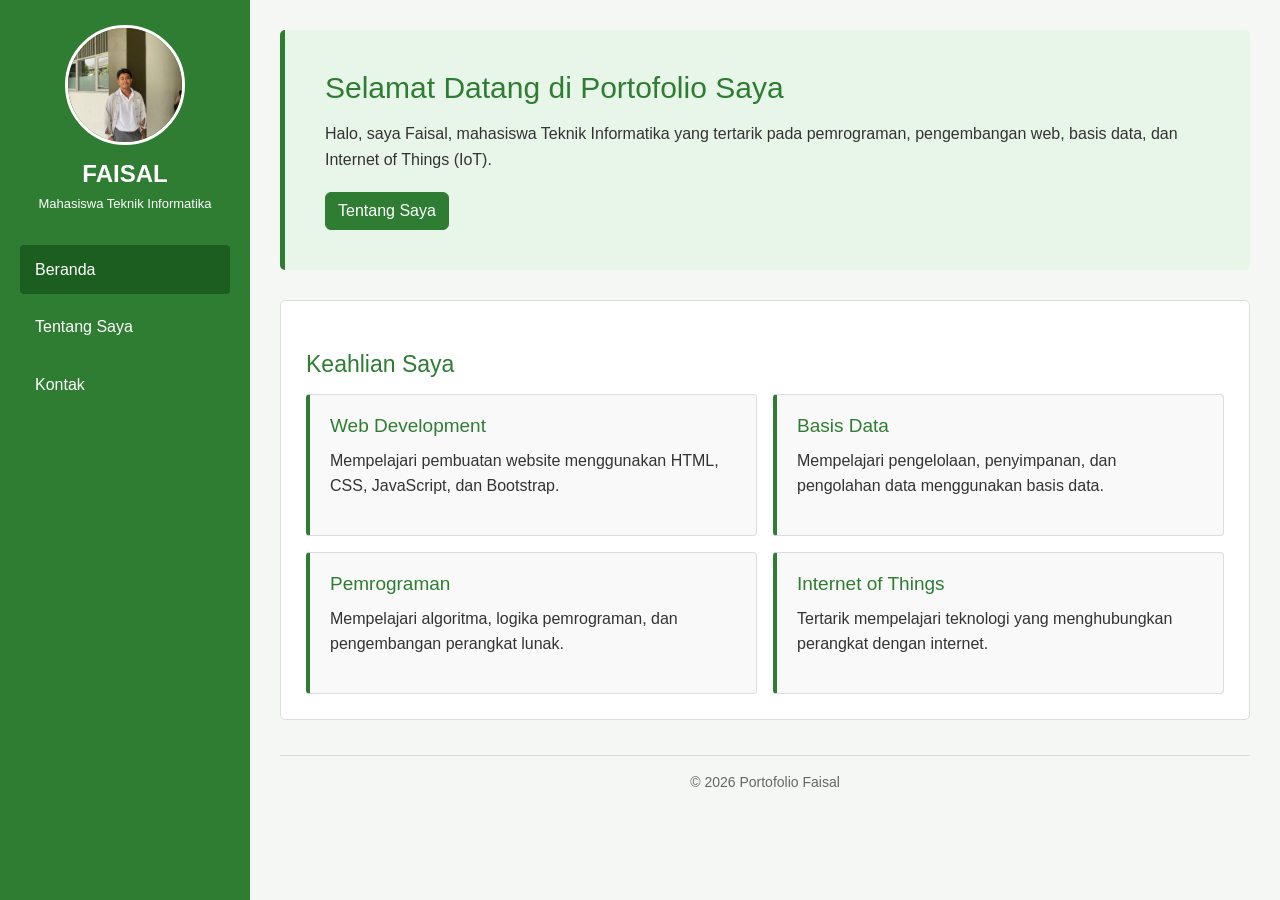
<file: index.html>
<!DOCTYPE html>
<html lang="id">
<head>
    <meta charset="UTF-8">
    <meta name="viewport" content="width=device-width, initial-scale=1.0">

    <title>Beranda - Portofolio Faisal</title>

    <!-- Bootstrap 5 -->
    <link href="https://cdn.jsdelivr.net/npm/bootstrap@5.3.8/dist/css/bootstrap.min.css"
          rel="stylesheet">

    <!-- CSS Sendiri -->
    <link rel="stylesheet" href="style.css">
</head>
<body>

    <!-- Sidebar -->
    <nav class="sidebar">
        <div class="profile">
            <img src="faisal1.jpg" alt="Foto Faisal">
            <h3>FAISAL</h3>
            <p>Mahasiswa Teknik Informatika</p>
        </div>

        <ul class="nav flex-column">
            <li class="nav-item">
                <a class="nav-link active" href="index.html">Beranda</a>
            </li>
            <li class="nav-item">
                <a class="nav-link" href="about.html">Tentang Saya</a>
            </li>
            <li class="nav-item">
                <a class="nav-link" href="kontak.html">Kontak</a>
            </li>
        </ul>
    </nav>

    <!-- Konten Utama -->
    <main class="main-content">
        <section class="welcome">
            <h1>Selamat Datang di Portofolio Saya</h1>
            <p>
                Halo, saya Faisal, mahasiswa Teknik Informatika yang
                tertarik pada pemrograman, pengembangan web, basis data,
                dan Internet of Things (IoT).
            </p>

            <a href="about.html" class="btn btn-success">
                Tentang Saya
            </a>
        </section>

        <section class="content-section">
            <h2>Keahlian Saya</h2>

            <div class="row g-3">
                <div class="col-md-6">
                    <div class="skill-card">
                        <h4>Web Development</h4>
                        <p>
                            Mempelajari pembuatan website menggunakan
                            HTML, CSS, JavaScript, dan Bootstrap.
                        </p>
                    </div>
                </div>

                <div class="col-md-6">
                    <div class="skill-card">
                        <h4>Basis Data</h4>
                        <p>
                            Mempelajari pengelolaan, penyimpanan,
                            dan pengolahan data menggunakan basis data.
                        </p>
                    </div>
                </div>

                <div class="col-md-6">
                    <div class="skill-card">
                        <h4>Pemrograman</h4>
                        <p>
                            Mempelajari algoritma, logika pemrograman,
                            dan pengembangan perangkat lunak.
                        </p>
                    </div>
                </div>

                <div class="col-md-6">
                    <div class="skill-card">
                        <h4>Internet of Things</h4>
                        <p>
                            Tertarik mempelajari teknologi yang
                            menghubungkan perangkat dengan internet.
                        </p>
                    </div>
                </div>
            </div>
        </section>

        <footer>
            <p>&copy; 2026 Portofolio Faisal</p>
        </footer>
    </main>

</body>
</html>
</file>
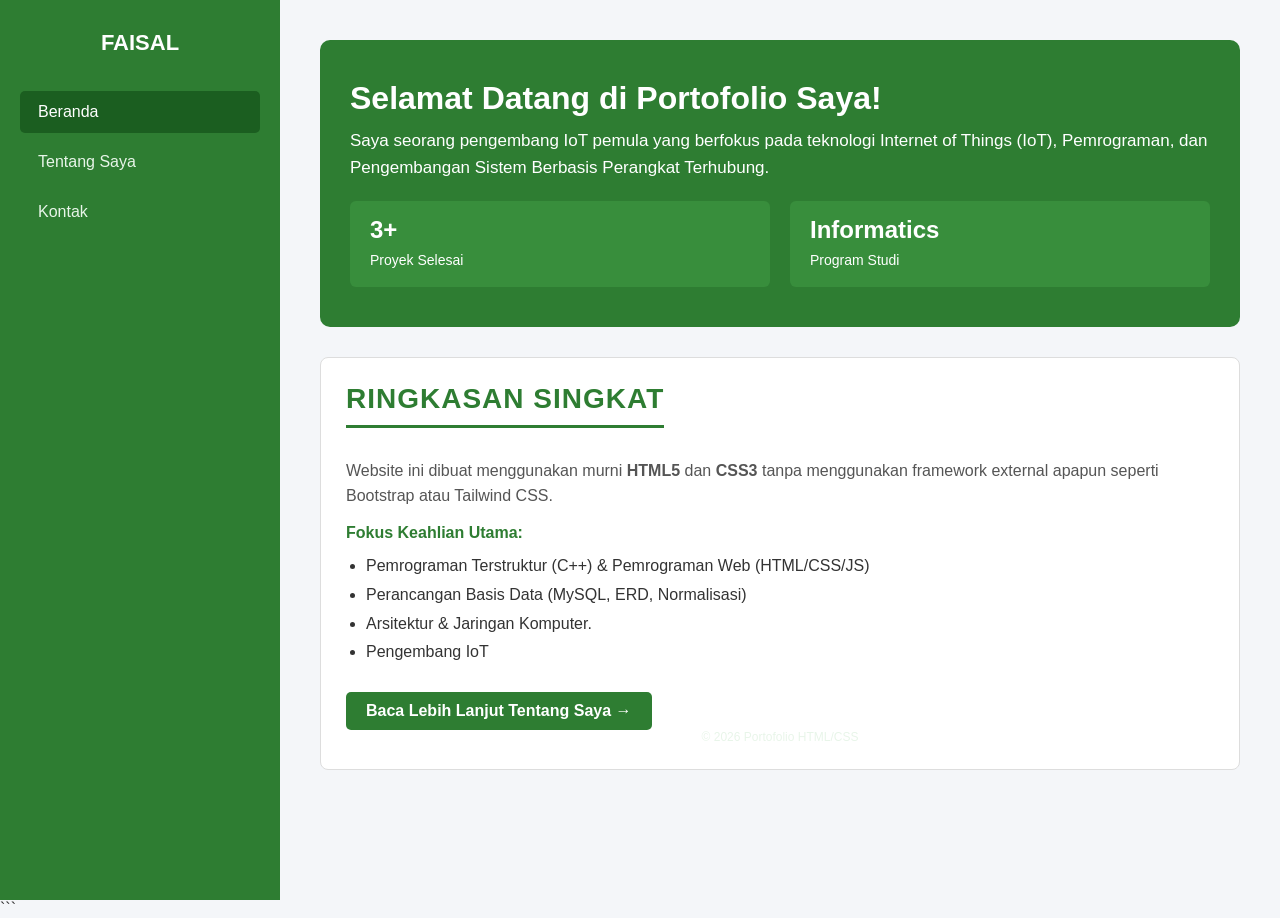
<file: portofolio/index.html>
<DOCTYPE html>
<html lang="id">
<head>
    <meta charset="UTF-8">
    <meta name="viewport" content="width=device-width, initial-scale=1.0">

    <title>Portofolio Pribadi - Beranda</title>

    <link rel="stylesheet" href="style.css">

    <style>
        .hero-banner {
            background-color: #2e7d32;
            color: white;
            padding: 40px 30px;
            border-radius: 10px;
            margin-bottom: 30px;
        }

        .hero-banner h1 {
            font-size: 32px;
            margin-bottom: 10px;
        }

        .hero-banner p {
            font-size: 17px;
            line-height: 1.6;
        }

        .quick-stats {
            display: flex;
            gap: 20px;
            margin-top: 20px;
        }

        .stat-box {
            background-color: #388e3c;
            padding: 15px 20px;
            border-radius: 6px;
            flex: 1;
        }

        .stat-box h3 {
            font-size: 24px;
            color: white;
            margin-bottom: 5px;
        }

        .stat-box p {
            font-size: 14px;
        }

        .focus-title {
            margin-bottom: 10px;
            color: #2e7d32;
        }

        .focus-list {
            margin-left: 20px;
            line-height: 1.8;
        }

        .about-button {
            display: inline-block;
            background-color: #2e7d32;
            color: white;
            padding: 10px 20px;
            border: none;
            border-radius: 5px;
            text-decoration: none;
            font-weight: bold;
        }

        .about-button:hover {
            background-color: #1b5e20;
        }

        @media (max-width: 768px) {
            .quick-stats {
                flex-direction: column;
            }
        }
    </style>
</head>

<body>

    <!-- Sidebar -->
    <header class="sidebar">

        <h1>
            <a href="index.html">FAISAL</a>
        </h1>

        <nav class="nav-menu">
            <ul>

                <li>
                    <a href="index.html" class="active">
                        Beranda
                    </a>
                </li>

                <li>
                    <a href="about.html">
                        Tentang Saya
                    </a>
                </li>

                <li>
                    <a href="kontak.html">
                        Kontak
                    </a>
                </li>

            </ul>
        </nav>

       

    </header>


    <!-- Konten Utama -->
    <main class="main-content">

        <!-- Bagian Selamat Datang -->
        <section class="hero-banner">

            <h1>
                Selamat Datang di Portofolio Saya!
            </h1>

            <p>
                Saya seorang pengembang IoT pemula yang berfokus
                pada teknologi Internet of Things (IoT), Pemrograman,
                dan Pengembangan Sistem Berbasis Perangkat Terhubung.

            </p>

            <div class="quick-stats">

                <div class="stat-box">
                    <h3>3+</h3>
                    <p>Proyek Selesai</p>
                </div>

                <div class="stat-box">
                    <h3>Informatics</h3>
                    <p>Program Studi</p>
                </div>

            </div>

        </section>


        <!-- Ringkasan -->
        <section class="card">

            <div class="page-header">
                <h2>Ringkasan Singkat</h2>
            </div>

            <p style="
                margin-bottom: 15px;
                color: #555555;
                line-height: 1.6;
            ">
                Website ini dibuat menggunakan murni
                <strong>HTML5</strong> dan <strong>CSS3</strong>
                tanpa menggunakan framework external apapun
                seperti Bootstrap atau Tailwind CSS.
            </p>


            <h4 class="focus-title">
                Fokus Keahlian Utama:
            </h4>

            <ul class="focus-list">

                <li>
                    Pemrograman Terstruktur (C++)
                    & Pemrograman Web (HTML/CSS/JS)
                </li>

                <li>
                    Perancangan Basis Data
                    (MySQL, ERD, Normalisasi)
                </li>

                <li>
                    Arsitektur & Jaringan Komputer.
                </li>
                <li>
                    Pengembang IoT
                </li>

            </ul>


            <div style="margin-top: 25px;">

                <a
                    href="about.html"
                    class="about-button"
                >
                    Baca Lebih Lanjut Tentang Saya →
                </a>

                 <div class="sidebar-footer">
            <p>&copy; 2026 Portofolio HTML/CSS</p>
        </div>

            </div>

        </section>

    </main>

</body>
</html>
```
</file>
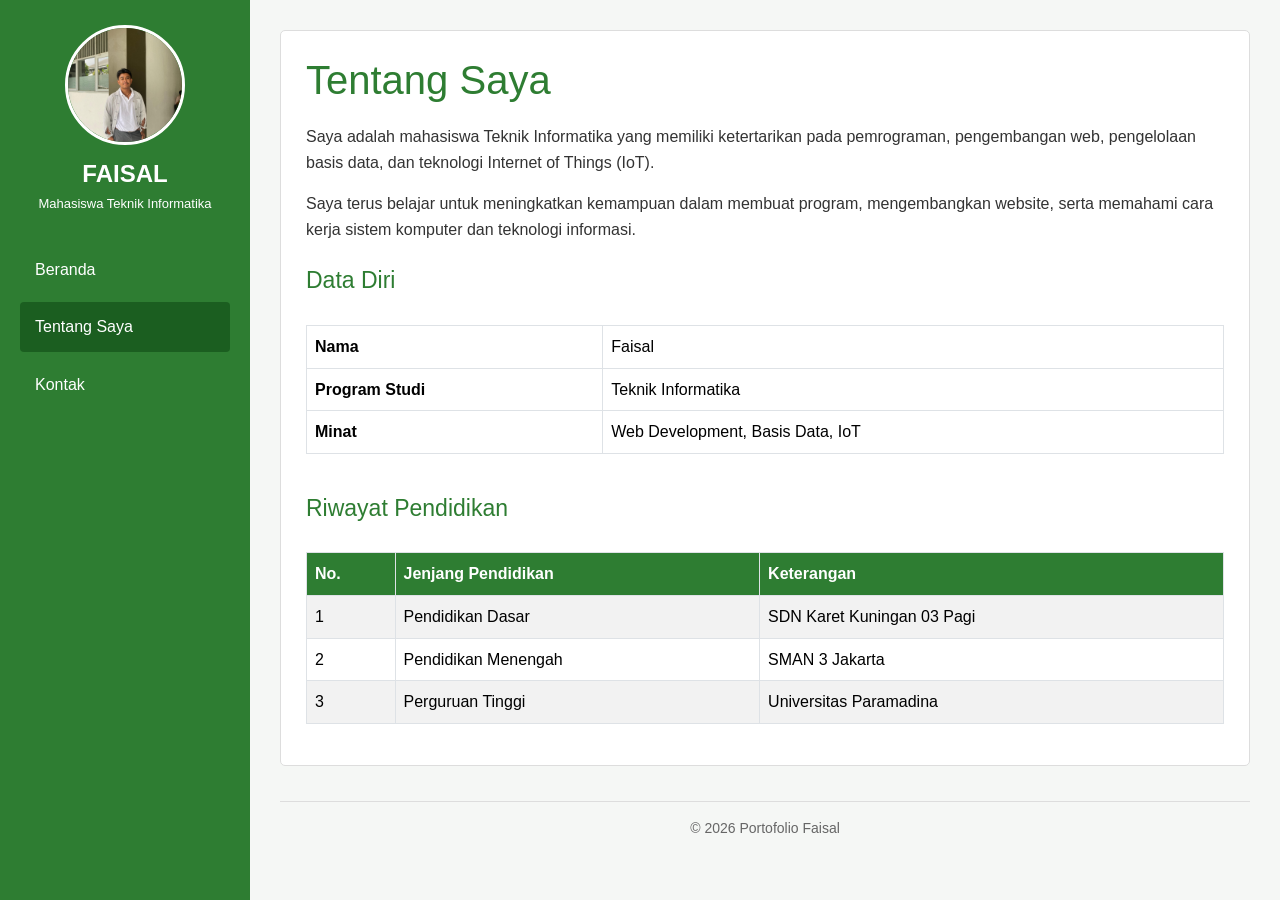
<file: about.html>
<!DOCTYPE html>
<html lang="id">
<head>
    <meta charset="UTF-8">
    <meta name="viewport" content="width=device-width, initial-scale=1.0">

    <title>Tentang Saya - Portofolio Faisal</title>

    <!-- Bootstrap 5 -->
    <link href="https://cdn.jsdelivr.net/npm/bootstrap@5.3.8/dist/css/bootstrap.min.css"
          rel="stylesheet">

    <!-- CSS Sendiri -->
    <link rel="stylesheet" href="style.css">
</head>
<body>

    <!-- Sidebar -->
    <nav class="sidebar">
        <div class="profile">
            <img src="faisal1.jpg" alt="Foto Faisal">
            <h3>FAISAL</h3>
            <p>Mahasiswa Teknik Informatika</p>
        </div>

        <ul class="nav flex-column">
            <li class="nav-item">
                <a class="nav-link" href="index.html">Beranda</a>
            </li>
            <li class="nav-item">
                <a class="nav-link active" href="about.html">Tentang Saya</a>
            </li>
            <li class="nav-item">
                <a class="nav-link" href="kontak.html">Kontak</a>
            </li>
        </ul>
    </nav>

    <!-- Konten Utama -->
    <main class="main-content">
        <section class="content-section">
            <h1>Tentang Saya</h1>

            <p>
                Saya adalah mahasiswa Teknik Informatika yang memiliki
                ketertarikan pada pemrograman, pengembangan web,
                pengelolaan basis data, dan teknologi Internet of Things
                (IoT).
            </p>

            <p>
                Saya terus belajar untuk meningkatkan kemampuan dalam
                membuat program, mengembangkan website, serta memahami
                cara kerja sistem komputer dan teknologi informasi.
            </p>

            <h2>Data Diri</h2>

            <div class="table-responsive">
                <table class="table table-bordered">
                    <tbody>
                        <tr>
                            <th>Nama</th>
                            <td>Faisal</td>
                        </tr>
                        <tr>
                            <th>Program Studi</th>
                            <td>Teknik Informatika</td>
                        </tr>
                        <tr>
                            <th>Minat</th>
                            <td>Web Development, Basis Data, IoT</td>
                        </tr>
                    </tbody>
                </table>
            </div>

            <h2>Riwayat Pendidikan</h2>

            <div class="table-responsive">
                <table class="table table-bordered table-striped">
                    <thead>
                        <tr>
                            <th>No.</th>
                            <th>Jenjang Pendidikan</th>
                            <th>Keterangan</th>
                        </tr>
                    </thead>
                    <tbody>
                        <tr>
                            <td>1</td>
                            <td>Pendidikan Dasar</td>
                            <td>SDN Karet Kuningan 03 Pagi</td>
                        </tr>
                        <tr>
                            <td>2</td>
                            <td>Pendidikan Menengah</td>
                            <td>SMAN 3 Jakarta</td>
                        </tr>
                        <tr>
                            <td>3</td>
                            <td>Perguruan Tinggi</td>
                            <td>Universitas Paramadina</td>
                        </tr>
                    </tbody>
                </table>
            </div>
        </section>

        <footer>
            <p>&copy; 2026 Portofolio Faisal</p>
        </footer>
    </main>

</body>
</html>
</file>
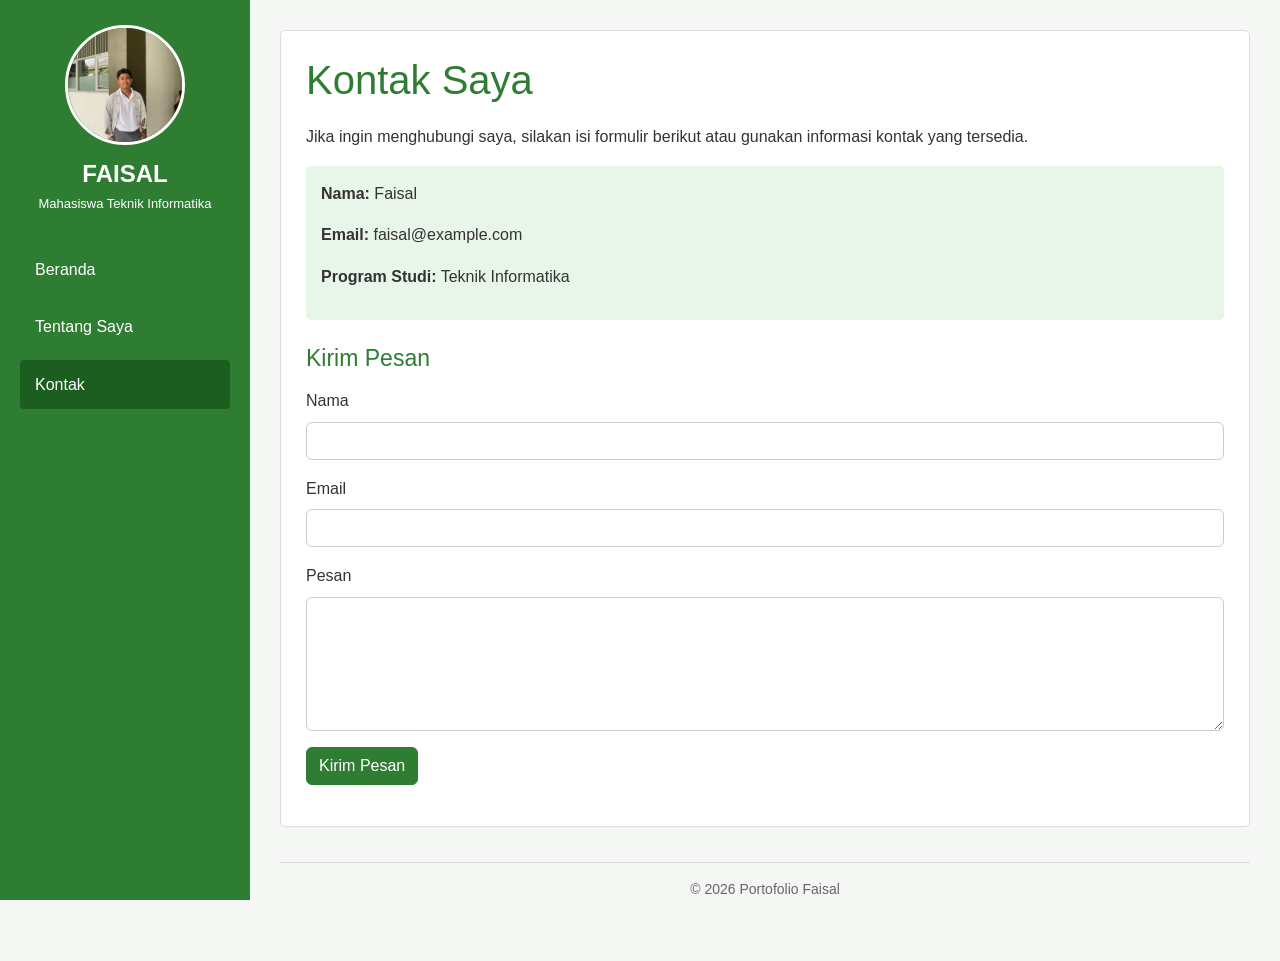
<file: kontak.html>
<!DOCTYPE html>
<html lang="id">
<head>
    <meta charset="UTF-8">
    <meta name="viewport" content="width=device-width, initial-scale=1.0">

    <title>Kontak - Portofolio Faisal</title>

    <!-- Bootstrap 5 -->
    <link href="https://cdn.jsdelivr.net/npm/bootstrap@5.3.8/dist/css/bootstrap.min.css"
          rel="stylesheet">

    <!-- CSS Sendiri -->
    <link rel="stylesheet" href="style.css">
</head>
<body>

    <!-- Sidebar -->
    <nav class="sidebar">
        <div class="profile">
            <img src="faisal1.jpg" alt="Foto Faisal">
            <h3>FAISAL</h3>
            <p>Mahasiswa Teknik Informatika</p>
        </div>

        <ul class="nav flex-column">
            <li class="nav-item">
                <a class="nav-link" href="index.html">Beranda</a>
            </li>
            <li class="nav-item">
                <a class="nav-link" href="about.html">Tentang Saya</a>
            </li>
            <li class="nav-item">
                <a class="nav-link active" href="kontak.html">Kontak</a>
            </li>
        </ul>
    </nav>

    <!-- Konten Utama -->
    <main class="main-content">
        <section class="content-section">
            <h1>Kontak Saya</h1>

            <p>
                Jika ingin menghubungi saya, silakan isi formulir
                berikut atau gunakan informasi kontak yang tersedia.
            </p>

            <div class="contact-info">
                <p><strong>Nama:</strong> Faisal</p>
                <p><strong>Email:</strong> faisal@example.com</p>
                <p><strong>Program Studi:</strong> Teknik Informatika</p>
            </div>

            <h2>Kirim Pesan</h2>

            <form id="contactForm">
                <div class="mb-3">
                    <label for="nama" class="form-label">Nama</label>
                    <input type="text" class="form-control"
                           id="nama" name="nama" required>
                </div>

                <div class="mb-3">
                    <label for="email" class="form-label">Email</label>
                    <input type="email" class="form-control"
                           id="email" name="email" required>
                </div>

                <div class="mb-3">
                    <label for="pesan" class="form-label">Pesan</label>
                    <textarea class="form-control"
                              id="pesan" name="pesan"
                              rows="5" required></textarea>
                </div>

                <button type="submit" class="btn btn-success">
                    Kirim Pesan
                </button>
            </form>

            <div id="formMessage" class="mt-3"></div>
        </section>

        <footer>
            <p>&copy; 2026 Portofolio Faisal</p>
        </footer>
    </main>

    <script>
        document.getElementById("contactForm").addEventListener("submit", function(event) {
            event.preventDefault();

            document.getElementById("formMessage").textContent =
                "Formulir berhasil diisi. Fitur pengiriman pesan belum terhubung ke server.";

            document.getElementById("formMessage").className =
                "alert alert-info mt-3";

            this.reset();
        });
    </script>

</body>
</html>
</file>
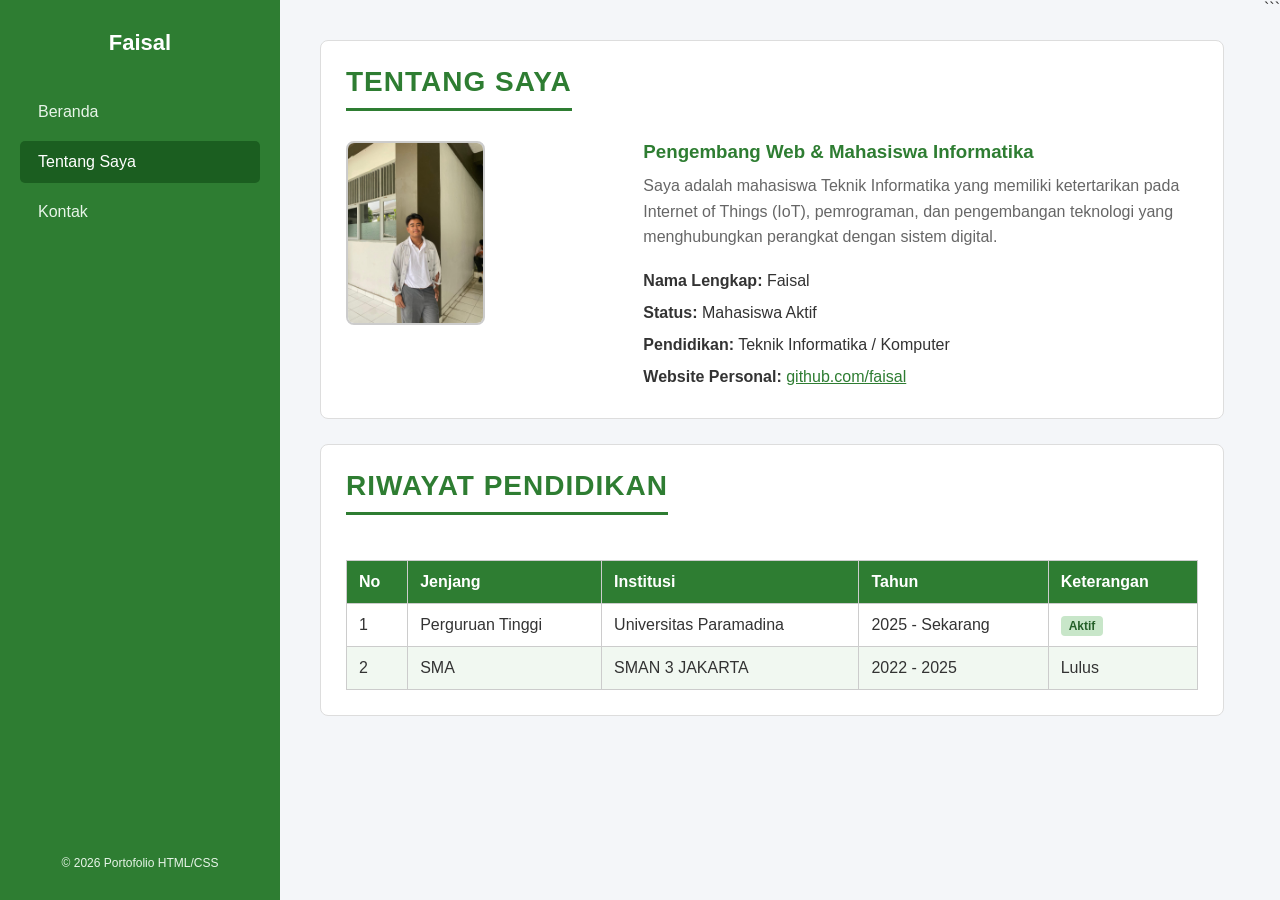
<file: portofolio/about.html>
<!DOCTYPE html>
<html lang="id">
<head>
    <meta charset="UTF-8">
    <meta name="viewport" content="width=device-width, initial-scale=1.0">

    <title>Portofolio Pribadi - Tentang Saya</title>

    <link rel="stylesheet" href="style.css">

    <style>
        .profile-grid {
            display: grid;
            grid-template-columns: 1fr 2fr;
            gap: 20px;
        }

        .custom-table {
            width: 100%;
            border-collapse: collapse;
            margin-top: 15px;
        }

        .custom-table th,
        .custom-table td {
            border: 1px solid #ccc;
            padding: 12px;
            text-align: left;
        }

        .custom-table th {
            background-color: #2e7d32;
            color: white;
        }

        .custom-table tr:nth-child(even) {
            background-color: #f1f8f1;
        }

        .custom-table tr:hover {
            background-color: #e8f5e9;
        }
    </style>
</head>

<body>

    <!-- Sidebar -->
    <header class="sidebar">

        <h1>
            <a href="index.html">Faisal</a>
        </h1>

        <nav class="nav-menu">
            <ul>
                <li>
                    <a href="index.html">Beranda</a>
                </li>

                <li>
                    <a href="about.html" class="active">
                        Tentang Saya
                    </a>
                </li>

                <li>
                    <a href="kontak.html">Kontak</a>
                </li>
            </ul>
        </nav>

        <div class="sidebar-footer">
            <p>&copy; 2026 Portofolio HTML/CSS</p>
        </div>

    </header>


    <!-- Konten Utama -->
    <main class="main-content">

        <section class="card">

            <div class="page-header">
                <h2>Tentang Saya</h2>
            </div>

            <div class="profile-grid">

                <div>
                    <img
                        src="faisal1.jpg"
                        alt="Foto Formal"
                        style="
                            width: 50%;
                            border-radius: 8px;
                            border: 2px solid #ccc;
                        "
                    >
                </div>

                <div>

                    <h3 style="
                        color: #2e7d32;
                        margin-bottom: 10px;
                    ">
                        Pengembang Web & Mahasiswa Informatika
                    </h3>

                    <p style="
                        color: #666;
                        margin-bottom: 15px;
                        line-height: 1.6;
                    ">
                        Saya adalah mahasiswa Teknik Informatika
                        yang memiliki ketertarikan pada Internet of Things (IoT),
                        pemrograman, dan pengembangan teknologi
                        yang menghubungkan perangkat dengan sistem digital.

                    </p>

                    <ul style="
                        list-style: none;
                        line-height: 2;
                    ">

                        <li>
                            <strong>Nama Lengkap:</strong>
                            Faisal
                        </li>

                        <li>
                            <strong>Status:</strong>
                            Mahasiswa Aktif
                        </li>

                        <li>
                            <strong>Pendidikan:</strong>
                            Teknik Informatika / Komputer
                        </li>

                        <li>
                            <strong>Website Personal:</strong>

                            <a
                                href="https://github.com"
                                target="_blank"
                                style="color: #2e7d32;"
                            >
                                github.com/faisal
                            </a>
                        </li>

                    </ul>

                </div>

            </div>

        </section>


        <section class="card">

            <div class="page-header">
                <h2>Riwayat Pendidikan</h2>
            </div>

            <table class="custom-table">

                <thead>
                    <tr>
                        <th>No</th>
                        <th>Jenjang</th>
                        <th>Institusi</th>
                        <th>Tahun</th>
                        <th>Keterangan</th>
                    </tr>
                </thead>

                <tbody>

                    <tr>
                        <td>1</td>
                        <td>Perguruan Tinggi</td>
                        <td>Universitas Paramadina</td>
                        <td>2025 - Sekarang</td>
                        <td>
                            <span style="
                                background-color: #c8e6c9;
                                color: #256029;
                                padding: 3px 8px;
                                border-radius: 4px;
                                font-size: 12px;
                                font-weight: bold;
                            ">
                                Aktif
                            </span>
                        </td>
                    </tr>

                    <tr>
                        <td>2</td>
                        <td>SMA</td>
                        <td>SMAN 3 JAKARTA</td>
                        <td>2022 - 2025</td>
                        <td>Lulus</td>
                    </tr>

                </tbody>

            </table>

        </section>

    </main>

</body>
</html>
```
</file>
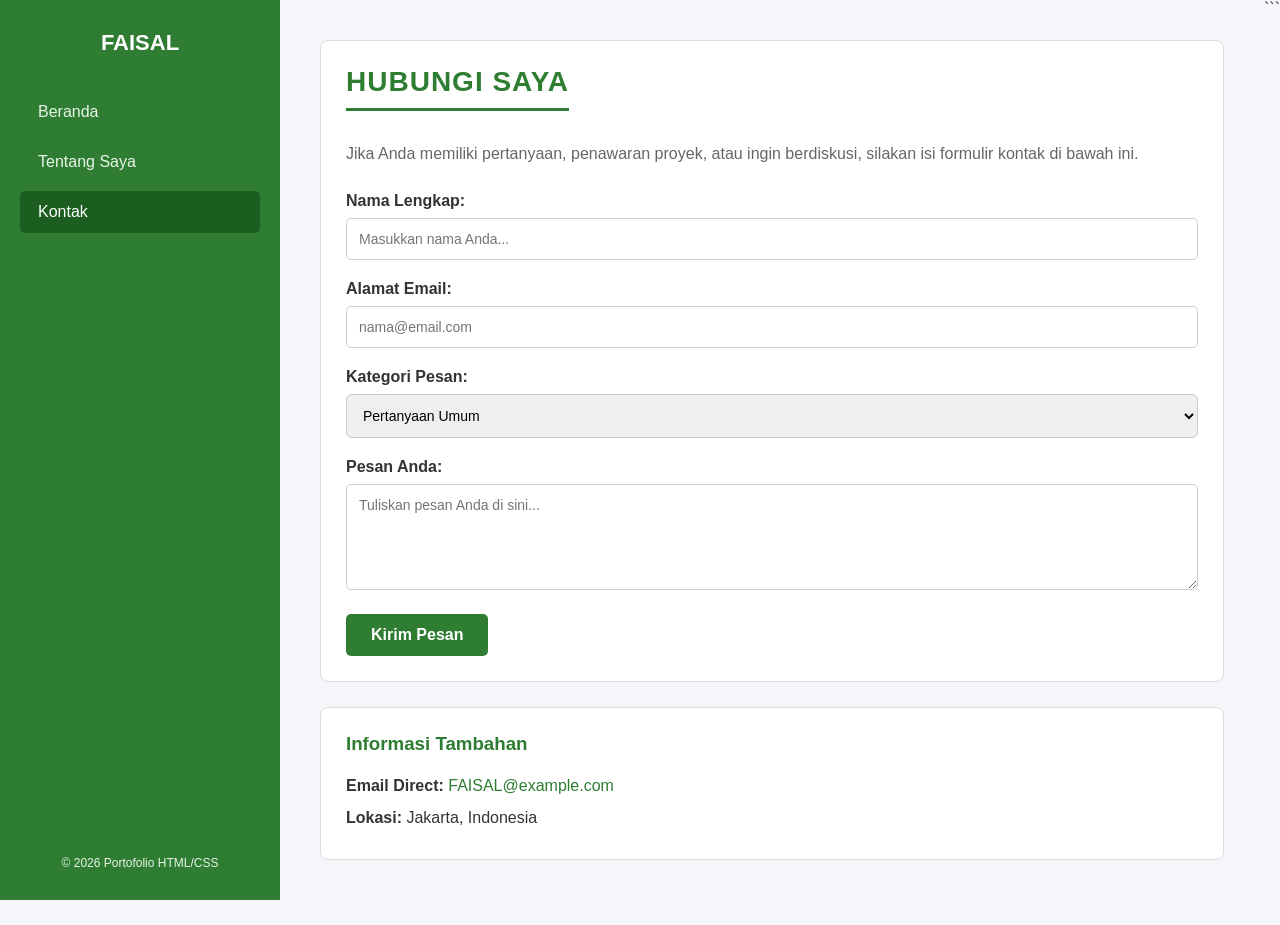
<file: portofolio/kontak.html>
<!DOCTYPE html>
<html lang="id">
<head>
    <meta charset="UTF-8">
    <meta name="viewport" content="width=device-width, initial-scale=1.0">

    <title>Portofolio Pribadi - Kontak</title>

    <link rel="stylesheet" href="style.css">

    <style>
        .form-group {
            margin-bottom: 20px;
        }

        .form-group label {
            display: block;
            margin-bottom: 8px;
            font-weight: 600;
            color: #333;
        }

        .form-control {
            width: 100%;
            padding: 12px;
            border: 1px solid #cccccc;
            border-radius: 5px;
            font-size: 14px;
            outline: none;
            box-sizing: border-box;
        }

        .form-control:focus {
            border-color: #2e7d32;
        }

        .btn-submit {
            background-color: #2e7d32;
            color: white;
            padding: 12px 25px;
            border: none;
            border-radius: 5px;
            font-size: 16px;
            font-weight: bold;
            cursor: pointer;
        }

        .btn-submit:hover {
            background-color: #1b5e20;
        }

        .contact-title {
            color: #2e7d32;
            margin-bottom: 15px;
        }

        .contact-info {
            list-style: none;
            line-height: 2;
            padding: 0;
        }

        .contact-info a {
            color: #2e7d32;
            text-decoration: none;
        }

        .contact-info a:hover {
            text-decoration: underline;
        }
    </style>
</head>

<body>

    <!-- Sidebar -->
    <header class="sidebar">

        <h1>
            <a href="index.html">FAISAL</a>
        </h1>

        <nav class="nav-menu">
            <ul>

                <li>
                    <a href="index.html">
                        Beranda
                    </a>
                </li>

                <li>
                    <a href="about.html">
                        Tentang Saya
                    </a>
                </li>

                <li>
                    <a href="kontak.html" class="active">
                        Kontak
                    </a>
                </li>

            </ul>
        </nav>

        <div class="sidebar-footer">
            <p>&copy; 2026 Portofolio HTML/CSS</p>
        </div>

    </header>


    <!-- Konten Utama -->
    <main class="main-content">

        <!-- Form Kontak -->
        <section class="card">

            <div class="page-header">
                <h2>Hubungi Saya</h2>
            </div>

            <p style="
                margin-bottom: 25px;
                color: #666666;
                line-height: 1.6;
            ">
                Jika Anda memiliki pertanyaan, penawaran proyek,
                atau ingin berdiskusi, silakan isi formulir
                kontak di bawah ini.
            </p>


            <form action="#" method="POST">

                <div class="form-group">
                    <label for="nama">
                        Nama Lengkap:
                    </label>

                    <input
                        type="text"
                        id="nama"
                        name="nama"
                        class="form-control"
                        placeholder="Masukkan nama Anda..."
                        required
                    >
                </div>


                <div class="form-group">
                    <label for="email">
                        Alamat Email:
                    </label>

                    <input
                        type="email"
                        id="email"
                        name="email"
                        class="form-control"
                        placeholder="nama@email.com"
                        required
                    >
                </div>


                <div class="form-group">
                    <label for="kategori">
                        Kategori Pesan:
                    </label>

                    <select
                        id="kategori"
                        name="kategori"
                        class="form-control"
                    >
                        <option value="pertanyaan">
                            Pertanyaan Umum
                        </option>

                        <option value="proyek">
                            Penawaran Proyek
                        </option>

                        <option value="diskusi">
                            Diskusi Academic / Tech
                        </option>
                    </select>
                </div>


                <div class="form-group">
                    <label for="pesan">
                        Pesan Anda:
                    </label>

                    <textarea
                        id="pesan"
                        name="pesan"
                        rows="5"
                        class="form-control"
                        placeholder="Tuliskan pesan Anda di sini..."
                        required
                    ></textarea>
                </div>


                <button
                    type="submit"
                    class="btn-submit"
                >
                    Kirim Pesan
                </button>

            </form>

        </section>


        <!-- Informasi Tambahan -->
        <section class="card">

            <h3 class="contact-title">
                Informasi Tambahan
            </h3>

            <ul class="contact-info">

                <li>
                    <strong>Email Direct:</strong>
                    <a href="mailto:FAISAL@example.com">
                        FAISAL@example.com
                    </a>
                </li>

                <li>
                    <strong>Lokasi:</strong>
                    Jakarta, Indonesia
                </li>

            </ul>

        </section>

    </main>

</body>
</html>
```
</file>
<file: style.css>
body {
    margin: 0;
    padding: 0;
    font-family: Arial, sans-serif;
    background-color: #f5f7f5;
    color: #333;
    line-height: 1.6;
}

/* Sidebar sebelah kiri */
.sidebar {
    width: 250px;
    height: 100vh;
    position: fixed;
    top: 0;
    left: 0;
    padding: 25px 20px;
    background-color: #2e7d32;
    color: white;
    overflow-y: auto;
}

/* Profil pada sidebar */
.profile {
    text-align: center;
    margin-bottom: 30px;
}

.profile img {
    width: 120px;
    height: 120px;
    object-fit: cover;
    border-radius: 50%;
    border: 3px solid white;
    margin-bottom: 15px;
}

.profile h3 {
    font-size: 24px;
    margin-bottom: 5px;
    font-weight: bold;
}

.profile p {
    font-size: 13px;
    margin-bottom: 0;
}

/* Menu navigasi */
.sidebar .nav-link {
    display: block;
    padding: 12px 15px;
    margin-bottom: 8px;
    color: white;
    text-decoration: none;
    border-radius: 4px;
    transition: background-color 0.2s;
}

.sidebar .nav-link:hover,
.sidebar .nav-link.active {
    background-color: #1b5e20;
    color: white;
}

/* Konten utama */
.main-content {
    margin-left: 250px;
    padding: 30px;
    min-height: 100vh;
}

/* Bagian sambutan */
.welcome {
    padding: 40px;
    margin-bottom: 30px;
    background-color: #e8f5e9;
    border-left: 5px solid #2e7d32;
    border-radius: 5px;
}

.welcome h1 {
    color: #2e7d32;
    font-size: 30px;
    margin-bottom: 15px;
}

.welcome p {
    font-size: 16px;
    margin-bottom: 20px;
}

/* Bagian konten */
.content-section {
    padding: 25px;
    margin-bottom: 25px;
    background-color: white;
    border: 1px solid #ddd;
    border-radius: 5px;
}

.content-section h1 {
    color: #2e7d32;
    margin-bottom: 20px;
}

.content-section h2 {
    color: #2e7d32;
    font-size: 23px;
    margin-top: 25px;
    margin-bottom: 15px;
}

/* Kartu keahlian */
.skill-card {
    height: 100%;
    padding: 20px;
    background-color: #f9f9f9;
    border: 1px solid #ddd;
    border-left: 4px solid #2e7d32;
    border-radius: 4px;
}

.skill-card h4 {
    color: #2e7d32;
    font-size: 19px;
    margin-bottom: 10px;
}

/* Tabel */
.table {
    margin-top: 15px;
}

.table thead th {
    background-color: #2e7d32;
    color: white;
}

/* Formulir kontak */
.contact-info {
    padding: 15px;
    margin-bottom: 25px;
    background-color: #e8f5e9;
    border-radius: 5px;
}

.form-control {
    border: 1px solid #ccc;
}

.form-control:focus {
    border-color: #2e7d32;
    box-shadow: 0 0 0 0.2rem rgba(46, 125, 50, 0.15);
}

/* Tombol */
.btn-success {
    background-color: #2e7d32;
    border-color: #2e7d32;
}

.btn-success:hover {
    background-color: #1b5e20;
    border-color: #1b5e20;
}

/* Footer */
footer {
    margin-top: 35px;
    padding: 15px;
    text-align: center;
    border-top: 1px solid #ddd;
    color: #666;
    font-size: 14px;
}

/* Tampilan tablet dan HP */
@media (max-width: 768px) {
    .sidebar {
        width: 100%;
        height: auto;
        position: relative;
        padding: 20px;
    }

    .profile {
        margin-bottom: 15px;
    }

    .profile img {
        width: 90px;
        height: 90px;
    }

    .sidebar .nav-link {
        text-align: center;
    }

    .main-content {
        margin-left: 0;
        padding: 15px;
    }

    .welcome {
        padding: 25px;
    }

    .welcome h1 {
        font-size: 24px;
    }

    .content-section {
        padding: 18px;
    }
}
</file>
<file: portofolio/style.css>
* {
    box-sizing: border-box;
    margin: 0;
    padding: 0;
    font-family: 'Segoe UI', Tahoma, Geneva, Verdana, sans-serif;
}

body {
    display: flex;
    background-color: #f4f6f9;
    color: #333333;
    min-height: 100vh;
}

/* Sidebar */
.sidebar {
    width: 280px;
    background-color: #2e7d32;
    color: white;
    position: fixed;
    top: 0;
    bottom: 0;
    left: 0;
    padding: 30px 20px;
    display: flex;
    flex-direction: column;
    align-items: center;
    z-index: 1000;
}

/* Foto Profil */
.sidebar .profile-img {
    width: 130px;
    height: 130px;
    border-radius: 50%;
    border: 5px solid #c8e6c9;
    object-fit: cover;
    margin-bottom: 15px;
}

/* Nama */
.sidebar h1 {
    font-size: 22px;
    font-weight: 700;
    margin-bottom: 15px;
    text-align: center;
}

.sidebar h1 a {
    color: white;
    text-decoration: none;
}

/* Menu */
.nav-menu {
    width: 100%;
    margin-top: 20px;
}

.nav-menu ul {
    list-style: none;
}

.nav-menu ul li {
    margin-bottom: 8px;
}

.nav-menu ul li a {
    display: block;
    padding: 12px 18px;
    color: #e8f5e9;
    text-decoration: none;
    border-radius: 5px;
    font-weight: 500;
}

/* Menu aktif dan hover */
.nav-menu ul li a:hover,
.nav-menu ul li a.active {
    color: white;
    background-color: #1b5e20;
}

/* Konten Utama */
.main-content {
    margin-left: 280px;
    padding: 40px;
    width: calc(100% - 280px);
    min-height: 100vh;
}

/* Judul Halaman */
.page-header {
    margin-bottom: 30px;
    border-bottom: 3px solid #2e7d32;
    padding-bottom: 10px;
    display: inline-block;
}

.page-header h2 {
    font-size: 28px;
    color: #2e7d32;
    text-transform: uppercase;
    letter-spacing: 1px;
}

/* Card */
.card {
    background-color: white;
    padding: 25px;
    border-radius: 8px;
    border: 1px solid #dddddd;
    margin-bottom: 25px;
}

/* Link */
a {
    color: #2e7d32;
}

a:hover {
    color: #1b5e20;
}

/* Footer Sidebar */
.sidebar-footer {
    margin-top: auto;
    font-size: 12px;
    color: #e8f5e9;
    text-align: center;
}

/* Tampilan HP */
@media (max-width: 768px) {
    body {
        flex-direction: column;
    }

    .sidebar {
        width: 100%;
        position: relative;
        height: auto;
    }

    .main-content {
        margin-left: 0;
        width: 100%;
        padding: 20px;
    }
}
</file>
